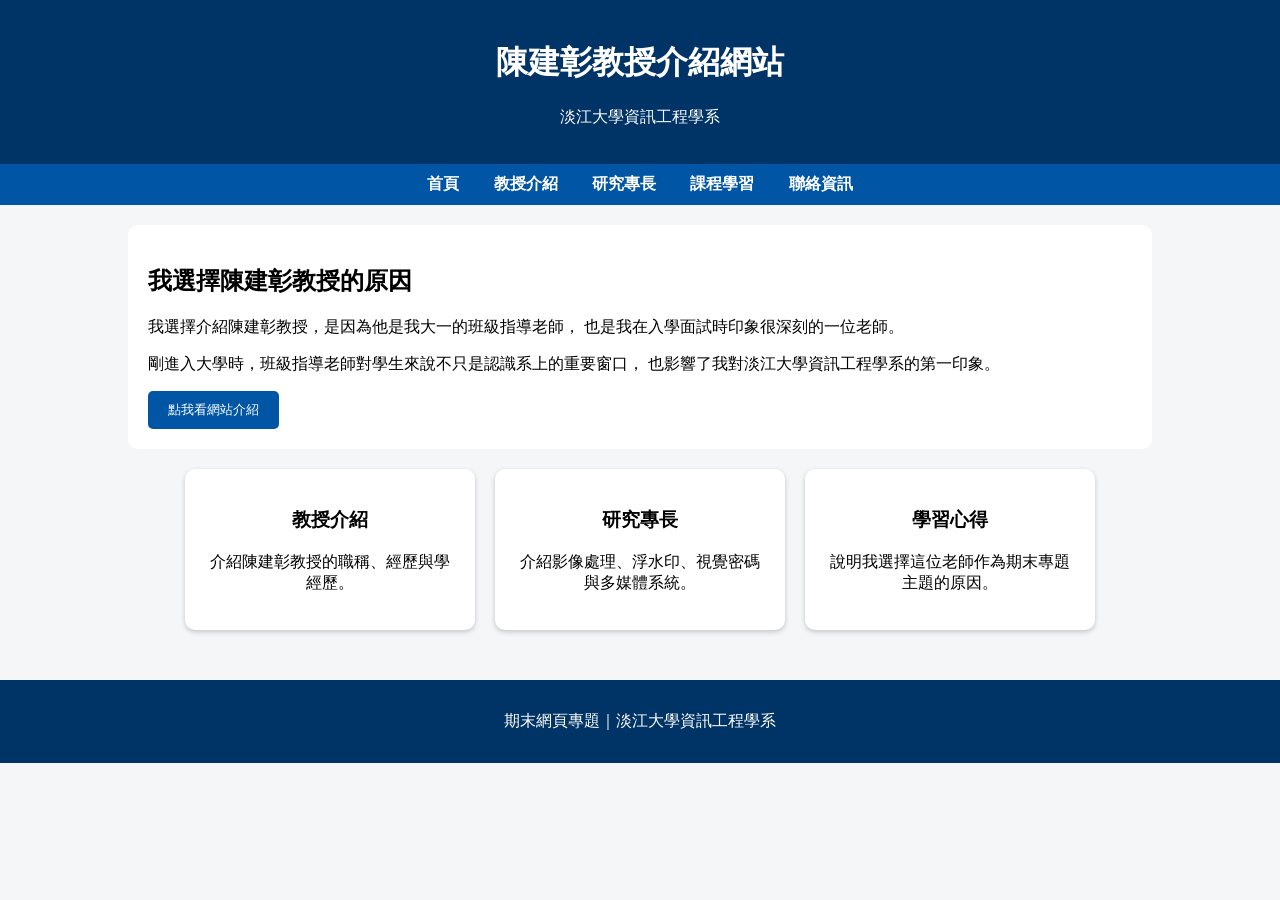
<file: index.html>
<!DOCTYPE html>
<html lang="zh-Hant">
<head>
    <meta charset="UTF-8">
    <meta name="viewport"
          content="width=device-width, initial-scale=1.0">
    <title>陳建彰教授介紹網站</title>
    <link rel="stylesheet" href="style.css">
</head>

<body>

<header>
    <h1>陳建彰教授介紹網站</h1>
    <p>淡江大學資訊工程學系</p>
</header>

<nav>
    <a href="index.html">首頁</a>
    <a href="teacher.html">教授介紹</a>
    <a href="research.html">研究專長</a>
    <a href="course.html">課程學習</a>
    <a href="contact.html">聯絡資訊</a>
</nav>

<main>
    <section class="hero">
        <article>
            <h2>我選擇陳建彰教授的原因</h2>

            <p>
                我選擇介紹陳建彰教授，是因為他是我大一的班級指導老師，
                也是我在入學面試時印象很深刻的一位老師。
            </p>

            <p>
                剛進入大學時，班級指導老師對學生來說不只是認識系上的重要窗口，
                也影響了我對淡江大學資訊工程學系的第一印象。
            </p>

            <button onclick="showWelcome()">點我看網站介紹</button>
        </article>
    </section>

    <section class="cards">

        <article class="card" onmouseover="cardOver(this)" onmouseout="cardOut(this)">
            <h3>教授介紹</h3>
            <p>介紹陳建彰教授的職稱、經歷與學經歷。</p>
        </article>

        <article class="card" onmouseover="cardOver(this)" onmouseout="cardOut(this)">
            <h3>研究專長</h3>
            <p>介紹影像處理、浮水印、視覺密碼與多媒體系統。</p>
        </article>

        <article class="card" onmouseover="cardOver(this)" onmouseout="cardOut(this)">
            <h3>學習心得</h3>
            <p>說明我選擇這位老師作為期末專題主題的原因。</p>
        </article>

    </section>
</main>

<footer>
    <p>期末網頁專題｜淡江大學資訊工程學系</p>
</footer>

<script src="script.js"></script>

</body>
</html>
</file>
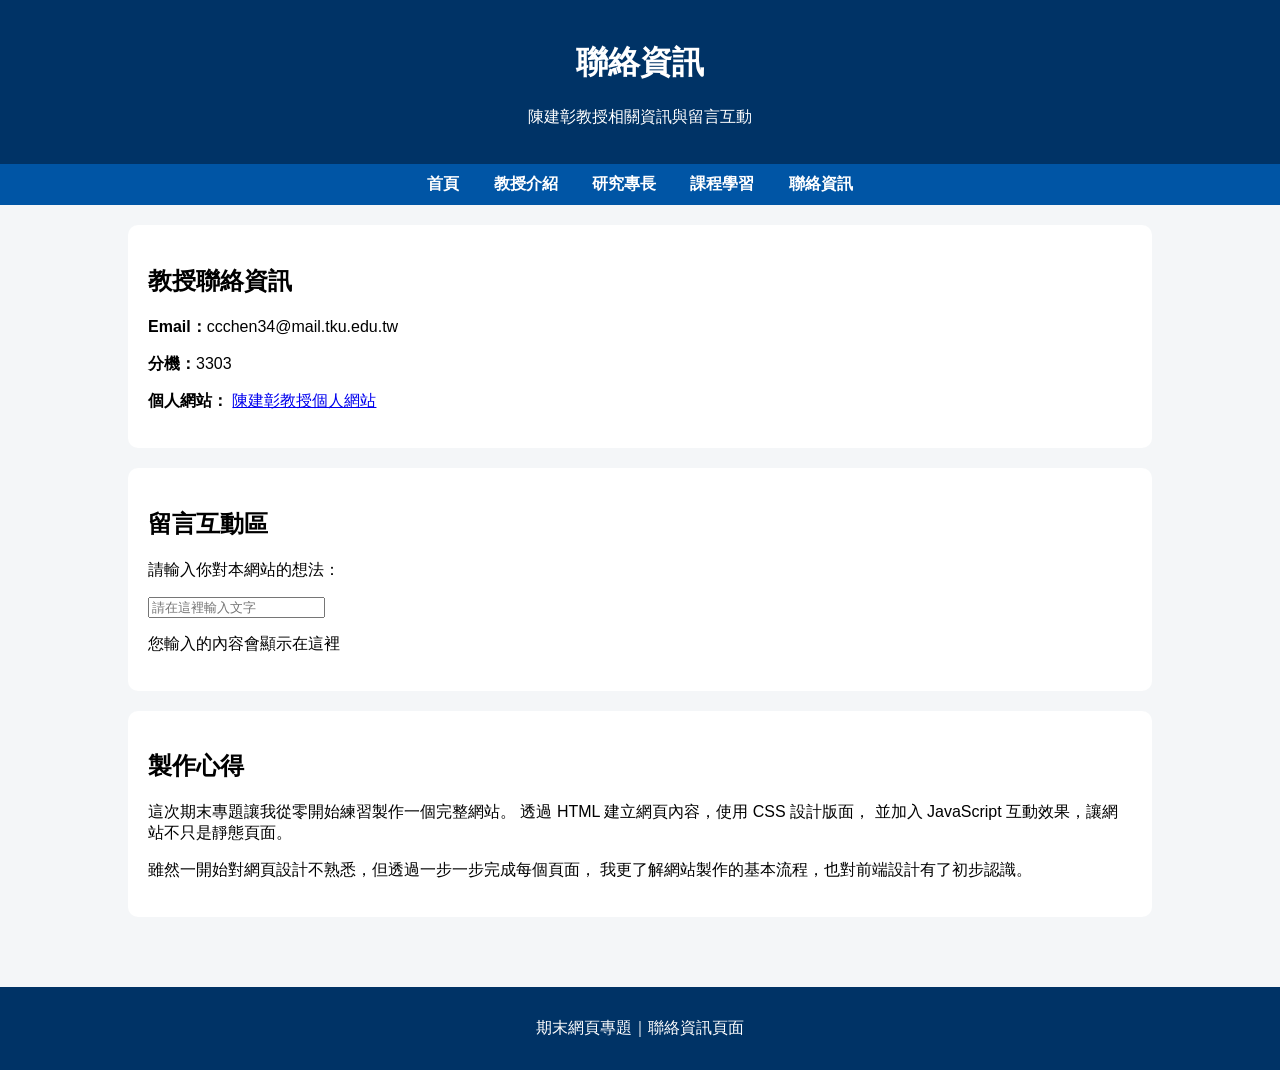
<file: contact.html>
<!DOCTYPE html>
<html lang="zh-Hant">
<head>
    <meta charset="UTF-8">
    <meta name="viewport"
          content="width=device-width, initial-scale=1.0">
    <title>聯絡資訊</title>
    <link rel="stylesheet" href="style.css">
</head>

<body>

<header>
    <h1>聯絡資訊</h1>
    <p>陳建彰教授相關資訊與留言互動</p>
</header>

<nav>
    <a href="index.html">首頁</a>
    <a href="teacher.html">教授介紹</a>
    <a href="research.html">研究專長</a>
    <a href="course.html">課程學習</a>
    <a href="contact.html">聯絡資訊</a>
</nav>

<main>

<section class="hero">
    <h2>教授聯絡資訊</h2>

    <p><strong>Email：</strong>ccchen34@mail.tku.edu.tw</p>
    <p><strong>分機：</strong>3303</p>
    <p>
        <strong>個人網站：</strong>
        <a href="https://mail.tku.edu.tw/ccchen34/" target="_blank">
            陳建彰教授個人網站
        </a>
    </p>
</section>

<section class="hero">
    <h2>留言互動區</h2>

    <p>請輸入你對本網站的想法：</p>

    <input type="text" onkeyup="showText(this.value)" placeholder="請在這裡輸入文字">

    <p id="result">您輸入的內容會顯示在這裡</p>
</section>

<section class="hero">
    <h2>製作心得</h2>

    <p>
        這次期末專題讓我從零開始練習製作一個完整網站。
        透過 HTML 建立網頁內容，使用 CSS 設計版面，
        並加入 JavaScript 互動效果，讓網站不只是靜態頁面。
    </p>

    <p>
        雖然一開始對網頁設計不熟悉，但透過一步一步完成每個頁面，
        我更了解網站製作的基本流程，也對前端設計有了初步認識。
    </p>
</section>

</main>

<footer>
    <p>期末網頁專題｜聯絡資訊頁面</p>
</footer>

<script src="script.js"></script>

</body>
</html>
</file>
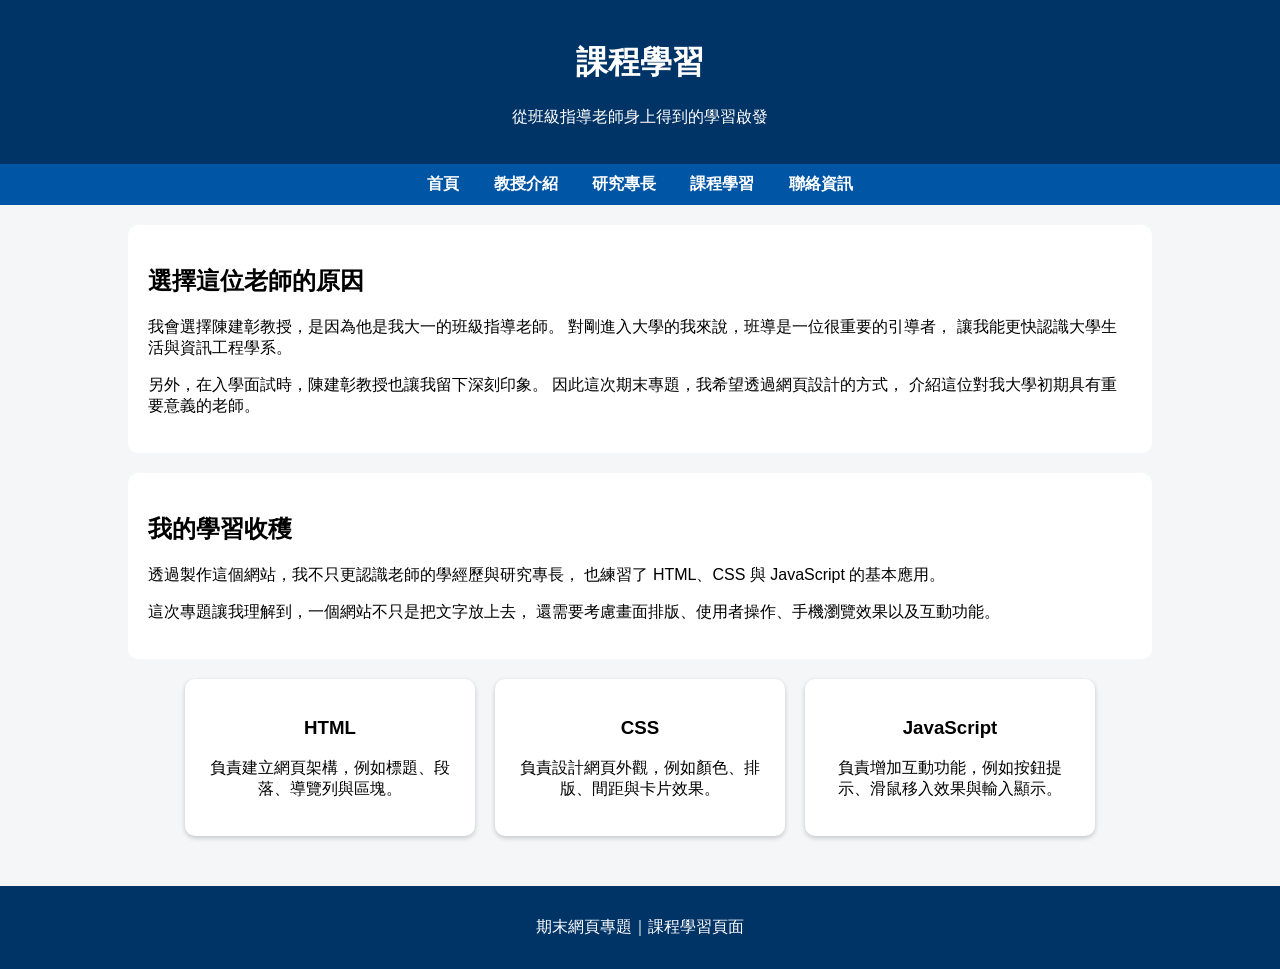
<file: course.html>
<!DOCTYPE html>
<html lang="zh-Hant">
<head>
    <meta charset="UTF-8">
    <meta name="viewport"
          content="width=device-width, initial-scale=1.0">
    <title>課程學習</title>
    <link rel="stylesheet" href="style.css">
</head>

<body>

<header>
    <h1>課程學習</h1>
    <p>從班級指導老師身上得到的學習啟發</p>
</header>

<nav>
    <a href="index.html">首頁</a>
    <a href="teacher.html">教授介紹</a>
    <a href="research.html">研究專長</a>
    <a href="course.html">課程學習</a>
    <a href="contact.html">聯絡資訊</a>
</nav>

<main>

<section class="hero">
    <h2>選擇這位老師的原因</h2>

    <p>
        我會選擇陳建彰教授，是因為他是我大一的班級指導老師。
        對剛進入大學的我來說，班導是一位很重要的引導者，
        讓我能更快認識大學生活與資訊工程學系。
    </p>

    <p>
        另外，在入學面試時，陳建彰教授也讓我留下深刻印象。
        因此這次期末專題，我希望透過網頁設計的方式，
        介紹這位對我大學初期具有重要意義的老師。
    </p>
</section>

<section class="hero">
    <h2>我的學習收穫</h2>

    <p>
        透過製作這個網站，我不只更認識老師的學經歷與研究專長，
        也練習了 HTML、CSS 與 JavaScript 的基本應用。
    </p>

    <p>
        這次專題讓我理解到，一個網站不只是把文字放上去，
        還需要考慮畫面排版、使用者操作、手機瀏覽效果以及互動功能。
    </p>
</section>

<section class="cards">

    <article class="card" onmouseover="cardOver(this)" onmouseout="cardOut(this)">
        <h3>HTML</h3>
        <p>負責建立網頁架構，例如標題、段落、導覽列與區塊。</p>
    </article>

    <article class="card" onmouseover="cardOver(this)" onmouseout="cardOut(this)">
        <h3>CSS</h3>
        <p>負責設計網頁外觀，例如顏色、排版、間距與卡片效果。</p>
    </article>

    <article class="card" onmouseover="cardOver(this)" onmouseout="cardOut(this)">
        <h3>JavaScript</h3>
        <p>負責增加互動功能，例如按鈕提示、滑鼠移入效果與輸入顯示。</p>
    </article>

</section>

</main>

<footer>
    <p>期末網頁專題｜課程學習頁面</p>
</footer>

<script src="script.js"></script>

</body>
</html>
</file>
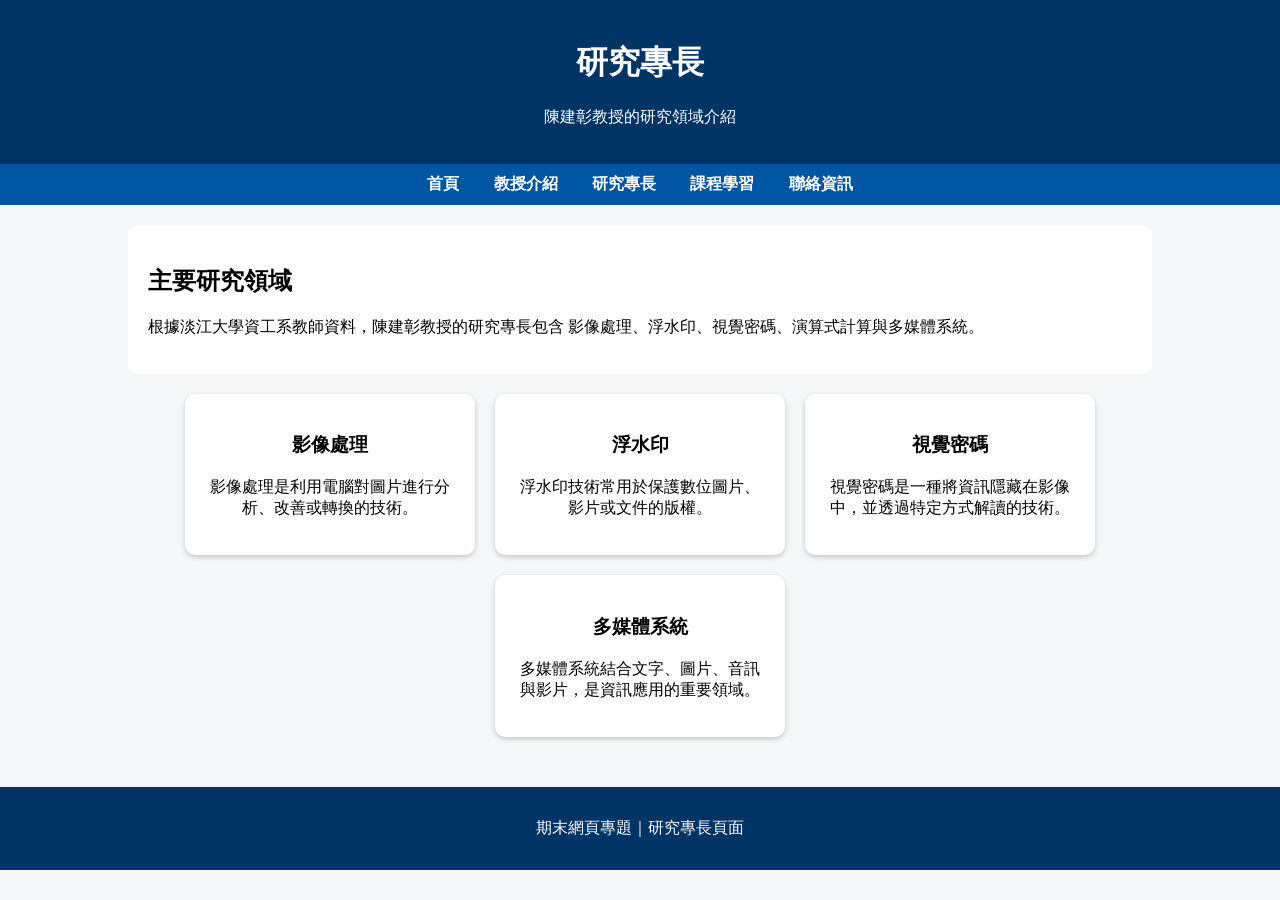
<file: research.html>
<!DOCTYPE html>
<html lang="zh-Hant">
<head>
    <meta charset="UTF-8">
    <meta name="viewport"
          content="width=device-width, initial-scale=1.0">
    <title>研究專長</title>
    <link rel="stylesheet" href="style.css">
</head>

<body>

<header>
    <h1>研究專長</h1>
    <p>陳建彰教授的研究領域介紹</p>
</header>

<nav>
    <a href="index.html">首頁</a>
    <a href="teacher.html">教授介紹</a>
    <a href="research.html">研究專長</a>
    <a href="course.html">課程學習</a>
    <a href="contact.html">聯絡資訊</a>
</nav>

<main>

<section class="hero">
    <h2>主要研究領域</h2>
    <p>
        根據淡江大學資工系教師資料，陳建彰教授的研究專長包含
        影像處理、浮水印、視覺密碼、演算式計算與多媒體系統。
    </p>
</section>

<section class="cards">

    <article class="card" onmouseover="cardOver(this)" onmouseout="cardOut(this)">
        <h3>影像處理</h3>
        <p>影像處理是利用電腦對圖片進行分析、改善或轉換的技術。</p>
    </article>

    <article class="card" onmouseover="cardOver(this)" onmouseout="cardOut(this)">
        <h3>浮水印</h3>
        <p>浮水印技術常用於保護數位圖片、影片或文件的版權。</p>
    </article>

    <article class="card" onmouseover="cardOver(this)" onmouseout="cardOut(this)">
        <h3>視覺密碼</h3>
        <p>視覺密碼是一種將資訊隱藏在影像中，並透過特定方式解讀的技術。</p>
    </article>

    <article class="card" onmouseover="cardOver(this)" onmouseout="cardOut(this)">
        <h3>多媒體系統</h3>
        <p>多媒體系統結合文字、圖片、音訊與影片，是資訊應用的重要領域。</p>
    </article>

</section>

</main>

<footer>
    <p>期末網頁專題｜研究專長頁面</p>
</footer>

<script src="script.js"></script>

</body>
</html>
</file>
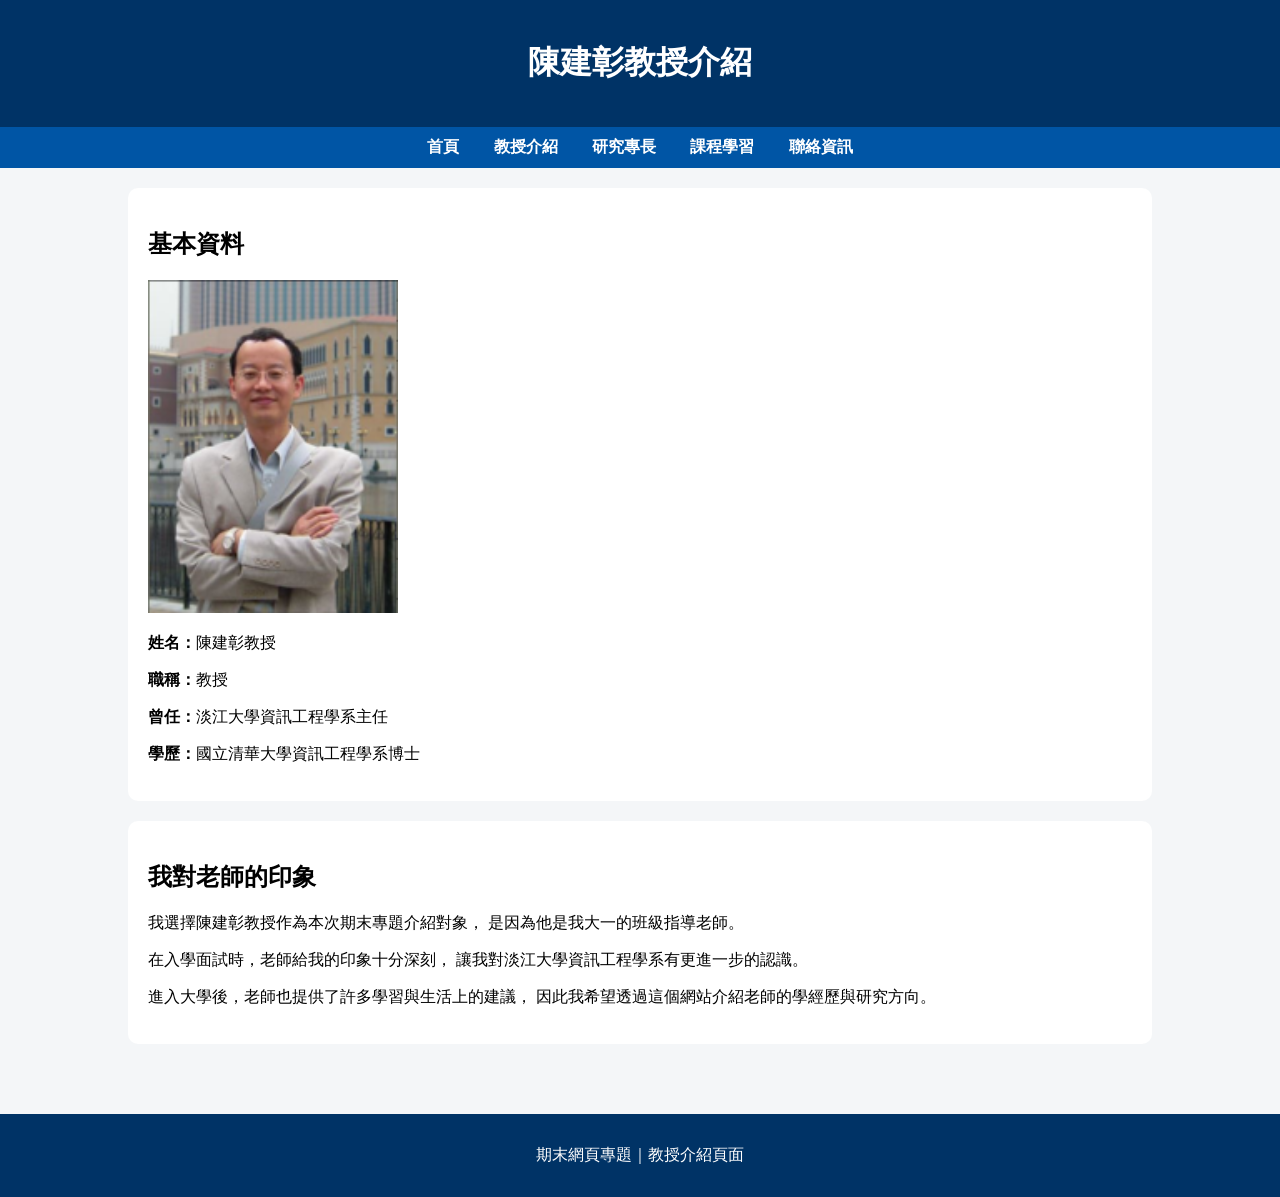
<file: teacher.html>
<!DOCTYPE html>
<html lang="zh-Hant">
<head>
    <meta charset="UTF-8">
    <meta name="viewport"
          content="width=device-width, initial-scale=1.0">
    <title>教授介紹</title>
    <link rel="stylesheet" href="style.css">
</head>

<body>

<header>
    <h1>陳建彰教授介紹</h1>
</header>

<nav>
    <a href="index.html">首頁</a>
    <a href="teacher.html">教授介紹</a>
    <a href="research.html">研究專長</a>
    <a href="course.html">課程學習</a>
    <a href="contact.html">聯絡資訊</a>
</nav>

<main>

<section class="hero">

<h2>基本資料</h2>

<img src="teacher.png"
     alt="陳建彰教授"
     width="250">

<p><strong>姓名：</strong>陳建彰教授</p>

<p><strong>職稱：</strong>教授</p>

<p><strong>曾任：</strong>淡江大學資訊工程學系主任</p>

<p><strong>學歷：</strong>國立清華大學資訊工程學系博士</p>

</section>

<section class="hero">

<h2>我對老師的印象</h2>

<p>
我選擇陳建彰教授作為本次期末專題介紹對象，
是因為他是我大一的班級指導老師。
</p>

<p>
在入學面試時，老師給我的印象十分深刻，
讓我對淡江大學資訊工程學系有更進一步的認識。
</p>

<p>
進入大學後，老師也提供了許多學習與生活上的建議，
因此我希望透過這個網站介紹老師的學經歷與研究方向。
</p>

</section>

</main>

<footer>
    <p>期末網頁專題｜教授介紹頁面</p>
</footer>

<script src="script.js"></script>

</body>
</html>
</file>
<file: style.css>
/* 整體設定 */
body {
    font-family: "Microsoft JhengHei", sans-serif;
    margin: 0;
    padding: 0;
    background-color: #f4f6f8;
}

/* 頁首 */
header {
    background-color: #003366;
    color: white;
    text-align: center;
    padding: 20px;
}

/* 導覽列 */
nav {
    background-color: #0055a5;
    text-align: center;
    padding: 10px;
}

nav a {
    color: white;
    text-decoration: none;
    margin: 15px;
    font-weight: bold;
}

nav a:hover {
    color: yellow;
}

/* 主要內容 */
main {
    width: 80%;
    margin: auto;
    padding: 20px;
}

/* 首頁介紹區 */
.hero {
    background: white;
    padding: 20px;
    border-radius: 10px;
    margin-bottom: 20px;
}

/* 按鈕 */
button {
    background-color: #0055a5;
    color: white;
    border: none;
    padding: 10px 20px;
    cursor: pointer;
    border-radius: 5px;
}

button:hover {
    background-color: #003366;
}

/* 卡片區 */
.cards {
    display: flex;
    gap: 20px;
    justify-content: center;
    flex-wrap: wrap;
}

.card {
    background: white;
    width: 250px;
    padding: 20px;
    border-radius: 10px;
    text-align: center;
    transition: 0.3s;
    box-shadow: 0px 2px 5px rgba(0,0,0,0.2);
}

/* 頁尾 */
footer {
    background-color: #003366;
    color: white;
    text-align: center;
    padding: 15px;
    margin-top: 30px;
}

/* RWD 響應式設計 */
@media screen and (max-width: 768px) {

    nav a {
        display: block;
        margin: 10px 0;
    }

    .cards {
        flex-direction: column;
        align-items: center;
    }

    main {
        width: 95%;
    }
}
</file>
